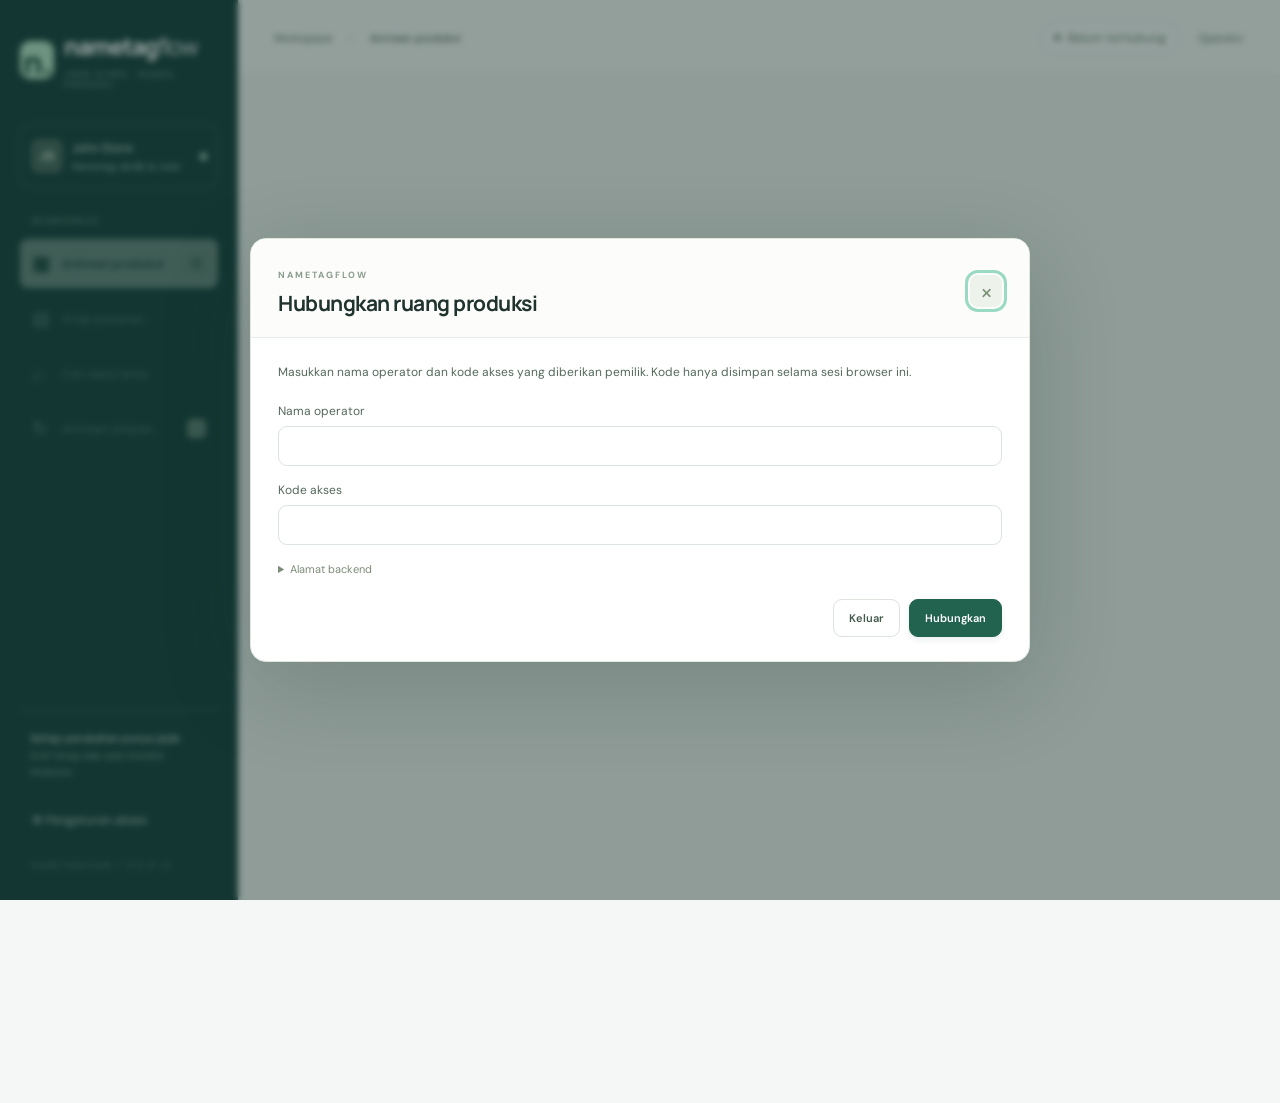
<file: index.html>
<!doctype html><html lang="id"><head><meta charset="utf-8"><meta name="viewport" content="width=device-width,initial-scale=1"><meta name="theme-color" content="#123c3a"><title>NametagFlow · John Store</title><link rel="stylesheet" href="styles.css?v=13.8.14">
<script>
'use strict';
window.addEventListener('DOMContentLoaded',async()=>{
 const build='13.8.14',box=document.getElementById('startupMessage');
 function load(file){return new Promise((resolve,reject)=>{const script=document.createElement('script');script.src=file+'?v='+build;script.onload=resolve;script.onerror=()=>reject(new Error(file+' gagal dimuat.'));document.head.appendChild(script);});}
 try{
  await load('core.js');
  if(!window.NFCore||window.NFCore.WEB_BUILD!==build)throw new Error('Versi core.js belum cocok.');
  await Promise.all([load('vendor/pdf-lib.min.js'),load('print-font.js'),load('local-font.js')]);
  await load('print-engine.js');
  await load('print-ui.js');
  if(window.NFLocalFonts?.BUILD!==build||window.NFPrintFont?.version!==build||window.NFPrint?.BUILD!==build||window.NFPrintUI?.BUILD!==build)throw new Error('Versi modul cetak belum cocok.');
  await load('app.js');
  if(window.NFAppReady!==build)throw new Error('app.js belum berhasil dijalankan.');
  box.remove();
 }catch(e){
  document.body.classList.remove('locked');box.className='startup-message';box.setAttribute('role','alert');
  box.textContent=e.message+' Unggah semua file website dan folder vendor dari paket yang sama ke folder GitHub yang sama. Nama file harus core.js, bukan core(1).js. Setelah itu klik Muat ulang.';
  const button=document.createElement('button');button.className='btn';button.textContent='Muat ulang';button.onclick=()=>location.reload();box.appendChild(document.createElement('br'));box.appendChild(button);
 }
});
</script></head>
<body>
<div id="startupMessage" class="notice" role="status">Memuat NametagFlow…</div>
<aside class="sidebar"><a class="brand" href="#"><span class="brandmark">n.</span><span>nametag<span class="brandlight">flow</span><small>JOHN STORE · RUANG PRODUKSI</small></span></a><div class="workspace"><span class="avatar">JS</span><div>John Store<small>Nametag akrilik & resin</small></div><span class="dot"></span></div><p class="nav-label">WORKSPACE</p><nav id="nav"><button data-page="active" class="selected"><span>▦</span>Antrean produksi<b id="navActive">0</b></button><button data-page="archives"><span>▤</span>Arsip pesanan</button><button data-page="history"><span>⌕</span>Cari data lama</button><button data-page="queue"><span>↻</span>Antrean simpan<b id="navQueue">0</b></button><button data-page="recycle" class="admin-only"><span>↶</span>Pemulihan</button><button data-page="logs" class="admin-only"><span>≡</span>Log perubahan</button></nav><div class="sidebar-bottom"><div class="local-note">Setiap perubahan punya jejak.<small>Draf tetap ada saat koneksi terputus.</small></div><button class="sidebar-setting" id="settingsBtn">⚙ Pengaturan akses</button><small class="version">NAMETAGFLOW / V13.8.14</small></div></aside>
<div class="shell"><header class="topbar"><span class="breadcrumb">Workspace <span>/</span> <b id="breadcrumb">Antrean produksi</b></span><div class="top-actions"><button id="connection" class="connection"><span class="dot"></span><span id="connectionText">Belum terhubung</span></button><span id="operatorBadge" class="operator-badge">Operator</span></div></header>
<main><div id="notice" class="notice hidden" role="status"></div><div class="page-heading"><div><div class="eyebrow" id="eyebrow">PRODUCTION OVERVIEW</div><h1 id="pageTitle">Alur rapi. Pesanan selesai.</h1><p id="pageSub">Pantau setiap nametag, dari cetak hingga pengiriman.</p></div><div class="heading-actions" id="activeActions"><button class="btn" id="printJobsBtn">▤ Cetak Produksi</button><button class="btn" id="scanBtn">▣ Scan resi</button><button class="btn primary" id="addBtn">＋ Pesanan baru</button></div></div>
<section id="metrics" class="metrics"></section>
<section id="productionPanel"><div class="section-title"><h2>Perjalanan produksi</h2><span id="scopeLabel">Semua tanggal</span></div><div id="stages" class="stages"></div></section>
<section class="work-panel"><div class="panel-toolbar"><div class="panel-title"><h2 id="listTitle">Semua pesanan aktif</h2><span id="resultCount">0</span></div><div class="panel-options"><button class="text-btn" id="batchBtn">Impor massal</button><button class="text-btn" id="exportBtn">Ekspor data</button><button class="text-btn" id="refreshBtn">↻ Muat ulang</button></div></div><div class="sync-summary hidden" id="syncSummary" role="status"><span id="saveStatus"></span><span id="saveTiming"></span><small id="saveMode"></small></div><div class="filters" id="filters"><label class="search"><span>⌕</span><input id="search" placeholder="Cari nama, NP, resi, ID, SKU…" aria-label="Cari pesanan"></label><select id="stageFilter" aria-label="Filter tahap"><option value="">Semua tahap</option><option value="1">1 · Cetak vinyl</option><option value="2">2 · Laminasi</option><option value="3">3 · Akrilik</option><option value="4">4 · Resin</option><option value="5">5 · Pengait</option><option value="6">6 · Packing</option><option value="7">7 · Pengiriman</option><option value="reject">Cetak ulang</option></select><select id="modelFilter" aria-label="Filter model"><option value="">Semua model</option><option value="1">Model 1</option><option value="2">Model 2</option><option value="3">Model 3</option><option value="4">Model 4</option><option value="5">Model 5</option><option value="6">Model 6</option><option value="7">Model 7</option><option value="8">Model 8</option><option value="9">Model 9</option><option value="10">Model 10</option></select><select id="hookFilter" aria-label="Filter pengait"><option value="">Semua pengait</option></select><input type="date" id="dateFilter" aria-label="Tanggal produksi"><button class="btn small" id="allDatesBtn">Semua tanggal</button><button class="btn small" id="todayBtn">Hari ini</button><label class="group-control" id="groupControl"><input type="checkbox" id="groupByMP"> Kelompok per NP</label></div><div class="selection-bar hidden" id="selectionBar"><div class="selection-summary"><strong id="selectedCount" aria-live="polite"></strong><button class="text-btn" id="selectAllResults">Pilih semua hasil filter</button></div><div class="selection-target"><label for="targetStage">Pindah langsung ke</label><select id="targetStage"><option value="">Pilih tahap tujuan…</option><option value="1">1 · Cetak vinyl</option><option value="2">2 · Laminasi</option><option value="3">3 · Akrilik</option><option value="4">4 · Resin</option><option value="5">5 · Pengait</option><option value="6">6 · Packing</option><option value="7">7 · Pengiriman</option></select><button class="btn small primary" id="moveSelected" disabled>Pindahkan</button></div><button class="btn small reprint-action" id="reprintSelected">Cetak ulang hari ini</button><button class="btn small" id="printSelected">Buat lembar cetak</button><button class="btn small" id="advanceSelected">Lanjut 1 tahap</button><button class="btn small" id="archiveSelected">Arsipkan tahap 7</button><button class="text-btn" id="clearSelection">Batal pilih</button></div><div id="content"></div><div class="panel-footer"><span id="footerInfo">Belum ada data pusat yang dimuat.</span><div id="pagination"></div></div></section>
<footer class="page-footer"><span>John Store · Dibuat untuk kerja yang lebih tenang.</span><span id="lastSync">Belum disinkronkan</span></footer></main></div>
<dialog id="modal"><div class="modal-head"><div><span class="eyebrow" id="modalEyebrow">NAMETAGFLOW</span><h2 id="modalTitle"></h2></div><button id="closeModal" aria-label="Tutup dialog" class="icon-btn">×</button></div><div id="modalBody"></div></dialog>
<div id="toast" role="status" aria-live="polite"></div>
</body></html>
</file>
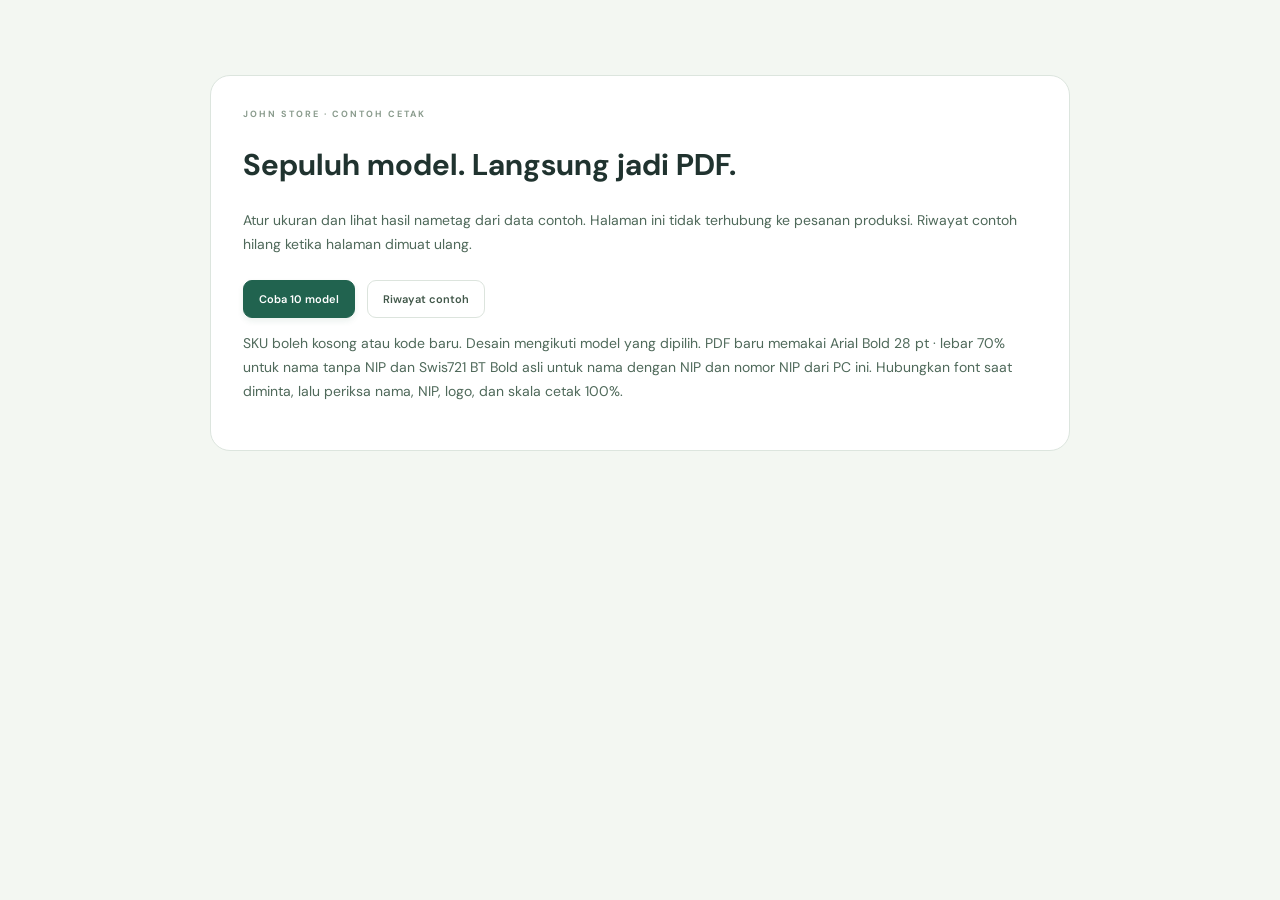
<file: COBA-CETAK.html>
<!doctype html><html lang="id"><head><meta charset="utf-8"><meta name="viewport" content="width=device-width,initial-scale=1"><title>Coba Cetak Produksi · John Store</title><link rel="stylesheet" href="styles.css?v=13.8.14"><style>body{padding:30px;background:#f3f7f2}.demo-start{max-width:860px;margin:5vh auto;background:white;border:1px solid #dce5de;border-radius:20px;padding:32px}.demo-start h1{font-size:30px}.demo-start p{line-height:1.7;color:#4f695a}.demo-buttons{display:flex;flex-wrap:wrap;gap:12px;margin-top:24px}#toast{left:50%}</style></head><body><section class="demo-start"><div class="eyebrow">JOHN STORE · CONTOH CETAK</div><h1>Sepuluh model. Langsung jadi PDF.</h1><p>Atur ukuran dan lihat hasil nametag dari data contoh. Halaman ini tidak terhubung ke pesanan produksi. Riwayat contoh hilang ketika halaman dimuat ulang.</p><div class="demo-buttons"><button id="printSelected" class="btn primary">Coba 10 model</button><button id="printJobsBtn" class="btn">Riwayat contoh</button></div><p>SKU boleh kosong atau kode baru. Desain mengikuti model yang dipilih. PDF baru memakai Arial Bold 28 pt · lebar 70% untuk nama tanpa NIP dan Swis721 BT Bold asli untuk nama dengan NIP dan nomor NIP dari PC ini. Hubungkan font saat diminta, lalu periksa nama, NIP, logo, dan skala cetak 100%.</p></section><dialog id="modal"><div class="modal-head"><h2 id="modalTitle"></h2><button id="closeModal" class="icon-btn" aria-label="Tutup">×</button></div><div id="modalBody"></div></dialog><div id="toast" role="status"></div><script src="core.js?v=13.8.14"></script><script src="vendor/pdf-lib.min.js?v=13.8.14"></script><script src="print-font.js?v=13.8.14"></script><script src="local-font.js?v=13.8.14"></script><script src="print-engine.js?v=13.8.14"></script><script src="print-ui.js?v=13.8.14"></script><script>
'use strict';
const sample={"version":1,"engine":"13.8.2","id":"CT-CONTOH-10-MODEL","createdAt":"2026-10-01T00:00:00.000Z","operator":"Contoh desain","orders":[{"id":"NT-1","revision":"rev1","name":"SUPRIYADI","nip":"00198912022024210023","model":"Model 1","hook":"Magnet","logo":"Logo contoh","mp":"000123456789123456789","resi":"","sku":"","notes":"","rejectReason":"","currentStep":1,"printCount":1,"isReject":false,"createdAt":"2026-09-29T00:00:00Z","printCycleId":"PC-DEMO-NT-1","productionDate":"2026-10-01"},{"id":"NT-6","revision":"rev6","name":"SAHREL","nip":"00198912022024210023","model":"Model 6","hook":"Magnet","logo":"Logo contoh","mp":"000123456789123456789","resi":"","sku":"","notes":"","rejectReason":"","currentStep":1,"printCount":1,"isReject":false,"createdAt":"2026-09-29T00:00:00Z","printCycleId":"PC-DEMO-NT-6","productionDate":"2026-10-01"},{"id":"NT-2","revision":"rev2","name":"PATRIAH, S.Pd.I","nip":"00198912022024210023","model":"Model 2","hook":"Magnet","logo":"Logo contoh","mp":"000123456789123456789","resi":"","sku":"","notes":"","rejectReason":"","currentStep":1,"printCount":1,"isReject":false,"createdAt":"2026-09-29T00:00:00Z","printCycleId":"PC-DEMO-NT-2","productionDate":"2026-10-01"},{"id":"NT-7","revision":"rev7","name":"ERNA NARLIA, S.Pd","nip":"00198912022024210023","model":"Model 7","hook":"Magnet","logo":"Logo contoh","mp":"000123456789123456789","resi":"","sku":"","notes":"","rejectReason":"","currentStep":1,"printCount":1,"isReject":false,"createdAt":"2026-09-29T00:00:00Z","printCycleId":"PC-DEMO-NT-7","productionDate":"2026-10-01"},{"id":"NT-3","revision":"rev3","name":"SUHENDI, S.Pd.","nip":"00198912022024210023","model":"Model 3","hook":"Magnet","logo":"Logo contoh","mp":"000123456789123456789","resi":"","sku":"","notes":"","rejectReason":"","currentStep":1,"printCount":1,"isReject":false,"createdAt":"2026-09-29T00:00:00Z","printCycleId":"PC-DEMO-NT-3","productionDate":"2026-10-01"},{"id":"NT-8","revision":"rev8","name":"SAHREL","nip":"00198912022024210023","model":"Model 8","hook":"Magnet","logo":"Logo contoh","mp":"000123456789123456789","resi":"","sku":"","notes":"","rejectReason":"","currentStep":1,"printCount":1,"isReject":false,"createdAt":"2026-09-29T00:00:00Z","printCycleId":"PC-DEMO-NT-8","productionDate":"2026-10-01"},{"id":"NT-4","revision":"rev4","name":"PATRIAH, S.Pd.I","nip":"00198912022024210023","model":"Model 4","hook":"Magnet","logo":"Logo contoh","mp":"000123456789123456789","resi":"","sku":"","notes":"","rejectReason":"","currentStep":1,"printCount":1,"isReject":false,"createdAt":"2026-09-29T00:00:00Z","printCycleId":"PC-DEMO-NT-4","productionDate":"2026-10-01"},{"id":"NT-9","revision":"rev9","name":"PATRIAH, S.Pd.I","nip":"00198912022024210023","model":"Model 9","hook":"Magnet","logo":"Logo contoh","mp":"000123456789123456789","resi":"","sku":"","notes":"","rejectReason":"","currentStep":1,"printCount":1,"isReject":false,"createdAt":"2026-09-29T00:00:00Z","printCycleId":"PC-DEMO-NT-9","productionDate":"2026-10-01"},{"id":"NT-5","revision":"rev5","name":"PATRIAH, S.Pd.I","nip":"00198912022024210023","model":"Model 5","hook":"Magnet","logo":"Logo contoh","mp":"000123456789123456789","resi":"","sku":"","notes":"","rejectReason":"","currentStep":1,"printCount":1,"isReject":false,"createdAt":"2026-09-29T00:00:00Z","printCycleId":"PC-DEMO-NT-5","productionDate":"2026-10-01"},{"id":"NT-10","revision":"rev10","name":"PATRIAH, S.Pd.I","nip":"00198912022024210023","model":"Model 10","hook":"Magnet","logo":"Logo contoh","mp":"000123456789123456789","resi":"","sku":"","notes":"","rejectReason":"","currentStep":1,"printCount":1,"isReject":false,"createdAt":"2026-09-29T00:00:00Z","printCycleId":"PC-DEMO-NT-10","productionDate":"2026-10-01"}],"settings":{"pageWidth":210,"pageHeight":290,"tagWidth":80.4,"tagHeight":20.4,"margin":11.85,"gapX":0.85,"gapY":0.25,"nameHeight":6.771,"nameNipHeight":5.294,"nipHeight":3.29,"shortSpacing":2.734,"condense":1,"cropMarks":false,"layoutMode":"corel29","designVersion":"13.8.2"},"assets":{"LOGO:LOGO CONTOH":{"data":"[data-uri]","width":360,"height":400,"name":"Logo contoh umum"}}},state={snapshot:{capabilities:{printCycle:true},orders:sample.orders,archives:[],recycle:[]},pending:[],printJobs:[],printSettings:NFPrint.currentSettings(),printAssets:NFPrint.jobAssets(sample)};let dirty=false;
const $=id=>document.getElementById(id);
// Data contoh lama hanya menyediakan pesanan dan logo; job baru memakai mesin saat ini.
function toast(text){$('toast').textContent=text;$('toast').classList.add('show');setTimeout(()=>$('toast').classList.remove('show'),4000);}
function close(){if(dirty&&!confirm('Tutup pengaturan yang belum disimpan?'))return;NFPrintUI.cancel();$('modal').close();dirty=false;}
$('closeModal').onclick=close;$('modal').oncancel=e=>{e.preventDefault();close();};$('modalBody').oninput=()=>dirty=true;
NFPrintUI.init({state:()=>state,save:async fn=>fn(state),restore:async backup=>NFPrint.restoreBackup(state,state,backup,false),context:()=> 'contoh',endpoint:()=> 'contoh',operator:()=> 'Contoh',selectedOrders:()=>state.snapshot.orders,modal:(title,html)=>{$('modalTitle').textContent=title;$('modalBody').innerHTML=html;dirty=false;if(!$('modal').open)$('modal').showModal();},toast,dirty:v=>dirty=v,isDirty:()=>dirty,editOrder:id=>{const o=state.snapshot.orders.find(o=>o.id===id),name=prompt('Nama contoh:',o.name);if(name?.trim())o.name=name.trim();NFPrintUI.openBuilder(state.snapshot.orders);},finish:async id=>{NFPrint.finishJob(state,id,'Contoh');for(const p of [...state.pending]){const op=p.operation;NFCore.applyAcknowledgment(state,op,{committed:true,id:op.id,opId:op.opId,kind:'upsert',order:{...op.data,id:op.id,revision:NFCore.uid('rev-')}});}}});
</script></body></html>
</file>
<file: styles.css>
@import url('https://fonts.googleapis.com/css2?family=DM+Sans:wght@400;500;600;700&family=Manrope:wght@400;500;600;700;800&display=swap');
:root{--bg:#f5f7f6;--ink:#20332f;--muted:#7b8985;--line:#e6ece8;--green:#1a6654;--mint:#e9f4ee;--amber:#aa761c;--red:#b54848;--sidebar:#123c3a}*{box-sizing:border-box}body{margin:0;background:var(--bg);font-family:'DM Sans',Arial,sans-serif;color:var(--ink);font-size:14px}button,input,select,textarea{font:inherit}button{cursor:pointer}button:disabled{opacity:.5;cursor:not-allowed}input,select,textarea{border:1px solid #dbe4df;border-radius:9px;background:#fff;padding:10px 12px;color:var(--ink);min-width:0}input:focus,select:focus,textarea:focus,button:focus-visible{outline:3px solid #9ad9c4;outline-offset:2px}input[type=checkbox]{accent-color:var(--green);width:16px;height:16px}a{color:var(--green)}.sidebar{position:fixed;inset:0 auto 0 0;width:238px;background:var(--sidebar);color:#e3f1ec;padding:30px 20px;display:flex;flex-direction:column;z-index:20}.brand{color:white;text-decoration:none;display:flex;align-items:center;gap:10px;font:800 23px Manrope,sans-serif;letter-spacing:-1px}.brandmark{display:grid;place-items:center;background:#b9e6c9;border-radius:10px;color:#164f40;width:36px;height:38px;font-size:31px}.brandlight{font-weight:400}.brand small{display:block;font:8px 'DM Sans',sans-serif;letter-spacing:1.5px;color:#9abbb3;margin-top:7px}.workspace{margin:35px 0 27px;padding:14px 10px;border:1px solid #37605a;border-radius:11px;display:flex;align-items:center;gap:9px;font-size:12px}.avatar{display:grid;place-items:center;border-radius:8px;background:#45655b;color:#e8f6e9;font-weight:bold;width:32px;height:34px}.workspace small{display:block;color:#a2bcb4;font-size:10px;margin-top:4px}.dot{display:inline-block;width:7px;height:7px;background:#94a49c;border-radius:100%;flex-shrink:0}.workspace .dot{background:#b0dcc0;margin-left:auto}.nav-label{font-size:9px;letter-spacing:1.7px;color:#86a8a0;margin:0 12px 12px}nav{display:grid;gap:6px}nav button{background:none;color:#b6ccc6;border:0;text-align:left;border-radius:8px;padding:12px;font-size:12px;display:flex;gap:11px;align-items:center}nav button span{font-size:19px;min-width:19px}nav button.selected{background:#e0efdf;color:#1b4d3d;font-weight:700}nav button b{margin-left:auto;font-size:10px;padding:3px 6px;border-radius:5px;background:#cadfc9}.sidebar-bottom{margin-top:auto}.local-note{border-top:1px solid #38615b;padding:20px 10px;color:#d0e4da;font-size:11px;line-height:1.6}.local-note small{display:block;color:#89ada1;font-size:10px}.sidebar-setting{color:#c1d6ce;border:0;background:none;font-size:12px;padding:12px}.version{font-size:8px;letter-spacing:2px;color:#739b8f;display:block;margin:20px 12px 0}.shell{margin-left:238px}.topbar{height:76px;border-bottom:1px solid var(--line);background:#ffffffba;display:flex;align-items:center;justify-content:space-between;padding:0 36px}.breadcrumb{font-size:11px;color:var(--muted)}.breadcrumb span{padding:0 14px;color:#bdc8c1}.breadcrumb b{color:#4f6158;font-weight:500}.top-actions{display:flex;gap:19px;align-items:center}.connection{border:1px solid var(--line);background:white;border-radius:20px;padding:7px 12px;color:#60796b;font-size:10px;display:flex;align-items:center;gap:7px}.connection.ok .dot{background:#3f9f69}.connection.warn .dot{background:#c28c2c}.operator-badge{font-size:11px;color:#607467;max-width:160px;overflow:hidden;text-overflow:ellipsis}main{padding:32px 36px;max-width:1720px;margin:auto}.page-heading{display:flex;justify-content:space-between;gap:20px;align-items:center;margin:2px 0 27px}.eyebrow{font-size:9px;letter-spacing:2px;color:#8b9c8e;font-weight:700}.page-heading h1{font:800 29px Manrope,sans-serif;letter-spacing:-1px;margin:8px 0 8px}.page-heading p{font-size:12px;color:#869288;margin:0}.heading-actions{display:flex;gap:9px}.btn{border:1px solid #dce4dd;background:white;color:#42584a;padding:11px 15px;border-radius:9px;font-size:11px;font-weight:600;white-space:nowrap}.btn:hover{background:#edf4ef}.btn.primary{background:#21634f;color:white;border-color:#21634f;box-shadow:0 3px 6px #1b573517}.btn.danger{color:var(--red);border-color:#e7baba}.btn.small{font-size:10px;padding:8px 11px}.metrics{display:grid;grid-template-columns:repeat(4,1fr);gap:15px;margin-bottom:29px}.metric{padding:20px 22px;border:1px solid var(--line);background:#fff;border-radius:12px;position:relative}.metric.highlight{background:#eaf2e8;border-color:#dce8d8}.metric-label{font-size:11px;color:#788575}.metric strong{display:block;font:800 32px Manrope,sans-serif;letter-spacing:-1px;margin:12px 0 7px}.metric small{font-size:10px;color:#97a292}.metric-icon{position:absolute;top:17px;right:19px;border-radius:8px;background:#f1f5ef;color:#92aa8a;width:28px;height:28px;display:grid;place-items:center}.section-title{display:flex;justify-content:space-between;align-items:center;margin:0 0 13px}h2{font:700 13px Manrope,sans-serif;margin:0}.section-title>span{font-size:10px;color:#8a978e}.stages{display:grid;grid-template-columns:repeat(7,1fr);gap:9px;margin-bottom:27px}.stage{border:1px solid #e0e7e0;background:#fff;padding:13px 11px 12px;border-radius:10px;text-align:left;position:relative}.stage.active{border-color:#78a78a;background:#edf5ef}.stage .stage-number{font-size:9px;color:#9eafa2}.stage strong{display:block;font:800 20px Manrope,sans-serif;margin:8px 0}.stage .stage-name{font-size:10px;color:#71816f}.stage-bar{height:3px;border-radius:3px;margin-top:12px;background:var(--stage-color,#bad3aa)}.work-panel{background:#fff;border:1px solid var(--line);border-radius:13px;overflow:hidden;box-shadow:0 3px 9px #294a2310}.panel-toolbar{display:flex;justify-content:space-between;align-items:center;gap:10px;padding:20px 22px 17px}.panel-title{display:flex;align-items:center;gap:10px}.panel-title>span{background:#edf4ec;font-size:9px;border-radius:5px;padding:4px 6px;color:#64845d}.panel-options{display:flex;gap:15px}.text-btn{background:none;border:0;color:#6d8373;font-size:10px;padding:5px 0}.text-btn:hover{color:#1a6654}.filters{display:flex;gap:9px;padding:0 22px 20px;align-items:center;flex-wrap:wrap}.filters>select,.filters>input{font-size:10px;padding:9px;max-width:155px}.search{display:flex;align-items:center;gap:9px;border:1px solid #e3e9e3;border-radius:8px;padding:0 10px;flex:1;min-width:170px;color:#94a296;background:#fafcf9}.search input{border:0;background:none;flex:1;font-size:11px;padding:10px 0;width:100%}.search input:focus{outline:none}.table-wrap{overflow:auto}table{width:100%;border-collapse:collapse;text-align:left}th{font-size:8px;letter-spacing:1.1px;color:#8d9a8b;padding:13px 15px;background:#f8faf7;font-weight:600;border-top:1px solid var(--line);border-bottom:1px solid var(--line);white-space:nowrap}td{padding:17px 15px;border-bottom:1px solid #eef1eb;font-size:11px;vertical-align:middle}th:first-child,td:first-child{padding-left:22px}tbody tr:hover{background:#fcfdfa}td .name{font-size:11px;font-weight:700;display:block;max-width:210px;overflow-wrap:anywhere}td small{font-size:9px;color:#93a08f;display:block;line-height:1.65;margin-top:4px}td .mp{font-size:10px;color:#526b58;max-width:145px;display:block;overflow-wrap:anywhere}.tag{display:inline-block;font-size:9px;padding:5px 8px;background:#f1f5ed;color:#718564;border-radius:5px}.pill{display:inline-flex;align-items:center;gap:5px;font-size:9px;padding:5px 8px;border-radius:5px;background:#edf5eb;color:#659056;white-space:nowrap}.pill.warn{background:#fff4db;color:#b48a31}.pill.error{background:#fceceb;color:#b15a52}.pill.progress{background:#edf2fc;color:#5f7da9}.pill.finished{background:#e8f5f0;color:#4e9b7a}.row-actions{display:flex;gap:6px;align-items:center}.row-actions button{border:1px solid #e3e9de;background:#fff;border-radius:5px;color:#78966c;padding:5px 8px;font-size:10px}.row-actions button:hover{background:#edf4e9}.panel-footer{display:flex;justify-content:space-between;align-items:center;padding:16px 22px;color:#98a492;font-size:10px}.panel-footer button{border:1px solid #e2e8df;background:#fff;color:#667f5c;border-radius:5px;padding:5px 8px;margin-left:5px}.page-footer{display:flex;justify-content:space-between;margin:21px 0 0;color:#9aa697;font-size:9px}.empty{text-align:center;padding:70px 25px;color:#8c9d8c}.empty strong{display:block;font:700 18px Manrope,sans-serif;color:#4d6d52;margin-bottom:10px}.notice{padding:13px 17px;border:1px solid #e4d4a4;background:#fff8e4;border-radius:9px;font-size:12px;line-height:1.6;margin-bottom:20px;color:#83642c}.notice.error{border-color:#eac3bf;color:#a24740;background:#fff2f0}.hidden{display:none!important}.selection-bar{padding:10px 22px;background:#edf5eb;display:flex;align-items:center;gap:12px;font-size:11px}dialog{border:1px solid #e0e7de;padding:0;border-radius:16px;width:min(780px,94vw);max-height:91vh;box-shadow:0 25px 90px #17382733;color:var(--ink)}dialog::backdrop{background:#16312b75;backdrop-filter:blur(3px)}.modal-head{padding:25px 27px 20px;border-bottom:1px solid var(--line);display:flex;justify-content:space-between;align-items:center;background:#fcfdfa}.modal-head h2{font-size:21px;letter-spacing:-.5px;margin-top:7px}.icon-btn{border:0;background:#edf2ea;border-radius:8px;width:32px;height:32px;font-size:24px;color:#7d9178}#modalBody{padding:24px 27px}.form-grid{display:grid;grid-template-columns:repeat(2,1fr);gap:16px}.field{display:grid;gap:7px;font-size:11px;color:#6a7e68}.field.full{grid-column:1/-1}.field input,.field select,.field textarea{width:100%;font-size:12px}.field small{font-size:10px;color:#91a089}.form-actions{display:flex;justify-content:flex-end;gap:9px;margin-top:23px}.form-help{font-size:12px;color:#7d9078;line-height:1.7;margin:0 0 20px}.form-error{color:#af4848;font-size:12px;white-space:pre-wrap;margin-top:15px}.card{padding:17px;border:1px solid var(--line);border-radius:10px;margin-bottom:12px;overflow-wrap:anywhere}.card h3{font-size:13px;margin:0 0 8px}.card p{font-size:12px;line-height:1.6;color:#7c8c76;margin:6px 0}.queue-card{margin:16px 22px;border:1px solid var(--line);border-radius:10px;padding:15px}.queue-card h3{font-size:12px;margin:0}.queue-card p{font-size:11px;color:#8c7760}.queue-card .row-actions{margin-top:10px}.compare{display:grid;grid-template-columns:1fr 1fr;gap:15px}.compare pre{font:11px monospace;white-space:pre-wrap;overflow-wrap:anywhere;background:#f6f8f3;padding:12px;border-radius:8px}.mini-items{display:grid;gap:12px;margin-top:15px}.item-form{border:1px solid #e5ebdf;padding:16px;border-radius:10px}.item-head{display:flex;justify-content:space-between;margin-bottom:12px;font-size:11px;font-weight:700}#toast{position:fixed;bottom:24px;left:calc(50% + 119px);transform:translateX(-50%);border-radius:10px;background:#214f3d;color:#fff;box-shadow:0 5px 18px #18382325;padding:13px 19px;font-size:12px;z-index:100;max-width:80vw;opacity:0;pointer-events:none;transition:opacity .15s}#toast.show{opacity:1}.auth-intro{font:800 24px Manrope,sans-serif;margin:0 0 12px}.summary-grid{display:grid;grid-template-columns:repeat(3,1fr);gap:14px}.help-link{font-size:11px;color:#7c9473}details{margin-top:17px;font-size:11px;color:#7c8c77}details input{width:100%;margin-top:9px}.sr-only{position:absolute;clip:rect(0,0,0,0);width:1px;height:1px;overflow:hidden}.pill .dot{width:5px;height:5px;background:currentColor}@media(min-width:1450px){td{padding-top:21px;padding-bottom:21px}.metrics{gap:20px}.metric{padding:23px}}
@media(max-width:1100px){.sidebar{width:204px;padding:25px 14px}.shell{margin-left:204px}main{padding:27px 22px}.topbar{padding:0 22px}.brand{font-size:20px}.stages{gap:6px}.stage{padding:11px 8px}.page-heading h1{font-size:25px}.heading-actions{flex-wrap:wrap;justify-content:flex-end}.panel-options{gap:9px}#toast{left:calc(50% + 102px)}}@media(max-width:800px){.sidebar{position:static;width:100%;padding:15px 18px;display:block}.brand{font-size:21px}.brand small,.workspace,.nav-label,.sidebar-bottom{display:none}nav{display:flex;overflow:auto;gap:6px;margin-top:15px}nav button{white-space:nowrap;font-size:11px;padding:8px 10px}nav button span{font-size:15px}nav button b{font-size:9px}.shell{margin-left:0}.topbar{height:55px;padding:0 20px}.breadcrumb{font-size:9px}.operator-badge{display:none}main{padding:23px 16px}.page-heading{align-items:flex-start;gap:15px;flex-direction:column}.page-heading h1{font-size:25px}.metrics{grid-template-columns:repeat(2,1fr);gap:10px}.metric{padding:16px}.metric strong{font-size:27px}.stages{grid-template-columns:repeat(7,110px);overflow:auto;padding-bottom:8px}.panel-toolbar{padding:16px;align-items:flex-start;flex-direction:column}.filters{padding:0 16px 16px}.search{min-width:100%}.filters>select,.filters>input{flex:1;max-width:none}.panel-options{width:100%;justify-content:space-between}.page-footer{flex-direction:column;gap:9px}#toast{left:50%;max-width:94vw;width:max-content}.form-grid,.compare{grid-template-columns:1fr}.selection-bar{flex-wrap:wrap}.top-actions{gap:8px}.form-grid .full{grid-column:1}#modalBody{padding:20px}.modal-head{padding:20px}.panel-footer{padding:13px 16px;gap:10px}.metrics{margin-bottom:20px}.summary-grid{grid-template-columns:1fr}}
/* Slightly larger production text for sustained desktop work. */
td{font-size:12px}td .name{font-size:12px}td small{font-size:10px;color:#75846e}th{font-size:9px}.metric-label{font-size:12px;color:#66755f}.page-heading p{color:#71816d}.filters>select,.filters>input{font-size:11px}.search input{font-size:12px}.stage .stage-name{font-size:11px}.pill{font-size:10px}.tag{font-size:10px}
body.locked .shell main{visibility:hidden}body.locked .sidebar nav{pointer-events:none;opacity:.4}
/* Import review stays within the dialog on desktop and phones. */
#modal.bulk-modal{width:min(1120px,96vw);max-width:96vw}
.bulk-tools{display:flex;gap:8px;flex-wrap:wrap;margin:0 0 18px}
.bulk-summary{display:flex;gap:14px;align-items:center;flex-wrap:wrap;padding:16px 0;color:var(--ink)}
.bulk-summary strong{font-size:18px}.bulk-summary span{color:#5b6f65}
.bulk-table{max-height:390px;border:1px solid var(--line);border-radius:10px}
.bulk-table table{min-width:1050px}.bulk-table th{position:sticky;top:0;background:#eef4ef;z-index:1}
.bulk-table td{max-width:220px;min-width:70px;white-space:pre-wrap;overflow-wrap:anywhere;vertical-align:top}
.bulk-table td:last-child{min-width:210px}.bulk-table ul{margin:8px 0;padding-left:16px}
.bulk-invalid{background:#fff5f4}.bulk-warning{color:#815a12;font-size:12px}
.bulk-ack{display:flex;align-items:flex-start;gap:9px;line-height:1.6;margin:16px 0;padding:12px;background:#fff6df;border-radius:9px}
.bulk-ack input{flex-shrink:0;margin-top:3px}.bulk-reference{line-height:1.7}.bulk-reference ul{padding-left:20px}
#batchText{font-family:ui-monospace,Consolas,monospace;font-size:12px;white-space:pre}
.startup-message{margin:20px;padding:18px;border:1px solid #e0b8b0;border-radius:12px;background:#fff4ef;color:#673a31;line-height:1.7}
.startup-message button{margin-top:10px}
@media(max-width:800px){.bulk-submit .btn{width:100%;white-space:normal}.bulk-tools .btn{flex:1 1 140px}#modal.bulk-modal #modalBody{padding:16px}}

.model-guide{margin:14px 0;line-height:1.7}.model-guide summary{cursor:pointer;color:#1a6654;font-weight:600}.model-guide img{display:block;width:100%;max-width:754px;height:auto;margin:12px auto}.model-guide p{color:#4d6357}

/* Use the unchanged catalog as a sprite, so all ten samples match the reference. */
.model-sample{display:block;width:176px;max-width:100%;aspect-ratio:196/54;background-image:var(--catalog-image);background-size:384.69387755% 1094.44444444%;background-repeat:no-repeat;background-color:white}
.model-sample.large{width:392px}
.model-thumb{display:flex;flex-direction:column;align-items:flex-start;gap:6px;border:0;border-radius:6px;padding:0;background:transparent;color:var(--ink);text-align:left;font-size:11px;white-space:nowrap}
.model-thumb:hover{color:var(--green)}.model-thumb:hover .model-sample{outline:2px solid #90bda8;outline-offset:2px}
.model-example{font-size:10px;color:#63746a}.model-chosen{margin:16px 0;padding:16px;background:#f6f9f6;border:1px solid var(--line);border-radius:10px}
.model-chosen p{font-size:11px;line-height:1.6;color:#65786d;margin:10px 0 0}.model-description{line-height:1.7}.model-missing{font-size:12px;color:#65786d}
.selection-bar{flex-wrap:wrap;gap:12px 18px;border-top:1px solid #d9e8dc;padding-top:14px;padding-bottom:14px}
.selection-summary{display:flex;flex-direction:column;gap:4px;align-items:flex-start}.selection-summary .text-btn{font-size:11px;text-decoration:underline}
.selection-target{display:flex;align-items:center;gap:8px;flex-wrap:wrap}.selection-target label{font-size:11px}.selection-target select{font-size:12px;padding:8px 10px;background:white;max-width:230px}
@media(max-width:800px){.selection-bar{padding:14px 16px}.selection-summary{width:100%}.selection-target{width:100%}.selection-target label{width:100%}.selection-target select{flex:1}.model-thumb .model-sample{width:154px;min-width:154px}}

/* Production readability and persistent actions. */
:root{--muted:#53685d}td{font-size:13px;padding:14px 15px}td .name{font-size:14px;line-height:1.5;max-width:240px;color:#183e30}td small{font-size:12px;color:#526659;line-height:1.5}th{font-size:11px;color:#4e6557;letter-spacing:.5px}td .mp{font-size:12px;color:#365845;max-width:170px}.pill{font-size:12px;padding:6px 9px}.status-stack{display:flex;flex-direction:column;align-items:flex-start;gap:5px}.save-state{font-size:11px!important;color:#916216!important}.save-state.error{color:#a23434!important}.row-selected{background:#edf6ee}.order-notes{color:#775521!important;max-width:240px;white-space:pre-wrap;overflow-wrap:anywhere}.order-id{margin-top:6px;font-size:11px;color:#637567}.order-id summary{cursor:pointer}.order-id code{display:block;font-size:10px;max-width:160px;overflow-wrap:anywhere;margin-top:6px}.row-actions{flex-wrap:wrap;max-width:170px}.row-actions button{font-size:12px;color:#2b5a40;padding:7px 9px}.filters>select,.filters>input,.search input{font-size:12px}.text-btn{font-size:12px;color:#42664f}.page-heading p,.metric small,.stage .stage-name{color:#526b58}.stage .stage-name{font-size:12px}.form-help,.field,.field small{color:#53695a}.field{font-size:12px}.field input,.field select,.field textarea{font-size:14px}.connection{font-size:12px}.work-panel{overflow:visible}.table-wrap{border-radius:0 0 12px 12px}.panel-toolbar{border-radius:12px 12px 0 0}.selection-bar{position:fixed;left:274px;right:36px;bottom:18px;z-index:40;border:1px solid #aacdb6;border-radius:12px;background:#f0f8f0;box-shadow:0 8px 32px #183d332c;padding:14px 18px;max-width:1580px;margin:auto}.selection-summary strong{font-size:13px}.selection-target label{font-size:12px}.selection-bar .btn{font-size:12px}.has-selection main{padding-bottom:160px}.group-control{display:flex;align-items:center;gap:7px;font-size:12px;color:#355844;margin-left:auto;white-space:nowrap}.mp-group td{background:#edf4ee;padding:12px 15px;border-top:1px solid #cdddce;border-bottom:1px solid #dbe8df}.mp-group-head{display:flex;align-items:center;gap:14px;flex-wrap:wrap}.mp-group-head>span{font-size:12px;color:#486750}.mp-group-head .btn{margin-left:auto}.group-toggle{background:none;border:0;font-weight:700;font-size:13px;color:#234f39;overflow-wrap:anywhere;max-width:100%;text-align:left;padding:0}.sync-summary{display:flex;align-items:center;gap:8px 20px;flex-wrap:wrap;background:#f6f9f6;padding:12px 22px;border-block:1px solid #e4ece5;margin-bottom:16px;font-size:12px;color:#305d43}.sync-summary>small{margin-left:auto}.save-mode{color:#4f705d}.save-mode.needs-update{color:#986115}#saveTiming{color:#52695b}
.model-picker{display:grid;grid-template-columns:repeat(5,minmax(0,1fr));gap:8px;margin:20px 0 12px}.model-choice{border:1px solid #cfdcd1;padding:9px 7px;border-radius:9px;background:white;display:flex;flex-direction:column;align-items:center;gap:6px;color:#314e3d;min-width:0}.model-choice .model-sample{width:100%;max-width:176px}.model-choice strong{font-size:12px}.model-choice>span:last-child{font-size:10px;line-height:1.4}.model-choice.chosen{border:2px solid #287752;background:#eaf5ed;padding:8px 6px;box-shadow:0 0 0 2px #dbebdf}.model-choice:hover{background:#f0f7f0}.model-chosen .model-sample.large{width:294px}
#modal.packing-modal{width:min(1040px,95vw)}.packing-summary{padding:18px;background:#edf5ee;border-radius:10px;color:#254b37}.packing-summary>strong{font-size:21px}.packing-summary p{font-size:12px;line-height:1.6;margin:7px 0}.packing-summary+.form-help{margin:16px 0}.packing-item{border:1px solid #d8e5db;padding:18px;border-radius:12px;margin:14px 0;background:#fff}.packing-item-head{display:flex;justify-content:space-between;gap:12px;align-items:flex-start}.packing-item-head>strong{font-size:16px;overflow-wrap:anywhere}.packing-details{display:grid;grid-template-columns:200px 1fr;gap:24px;margin:16px 0}.packing-details>div>span:last-child{display:block;font-size:12px;margin-top:8px;line-height:1.5}.packing-details dl{display:grid;grid-template-columns:125px 1fr;gap:8px 12px;margin:0;font-size:13px}.packing-details dt{color:#5b6d5e}.packing-details dd{margin:0;color:#203f2c;overflow-wrap:anywhere;white-space:pre-wrap}.packing-details dd.form-error{color:#a33434}.packing-notes{background:#fff8df;padding:9px;border-radius:6px}.packing-checks{display:flex;gap:10px 18px;flex-wrap:wrap;padding-top:12px;border-top:1px solid #e2ebe3}.packing-checks label{display:flex;align-items:center;gap:6px;font-size:12px;color:#345b3f}.packing-complete{color:#26633e;font-weight:700;font-size:14px}
@media(min-width:1450px){td{padding-top:14px;padding-bottom:14px}}
@media(max-width:1100px){.selection-bar{left:226px;right:22px}.has-selection main{padding-bottom:190px}.model-picker{grid-template-columns:repeat(5,minmax(0,1fr))}}
@media(max-width:800px){.selection-bar{left:10px;right:10px;bottom:10px;padding:12px;gap:10px}.selection-summary{width:auto;flex:1}.selection-target{order:3;flex-wrap:nowrap}.selection-target label{width:auto;max-width:75px}.selection-target select{max-width:none;min-width:0}.has-selection main{padding-bottom:220px}.group-control{margin-left:0}.sync-summary{padding:12px 16px}.sync-summary>small{width:100%;margin:0}.model-picker{grid-template-columns:repeat(2,minmax(0,1fr))}.model-choice{padding:12px}.model-choice.chosen{padding:11px}.packing-details{grid-template-columns:1fr;gap:16px}.packing-item-head{flex-direction:column}.packing-details dl{grid-template-columns:100px 1fr;font-size:12px}.packing-checks{display:grid;grid-template-columns:1fr 1fr}.packing-modal .form-actions{flex-wrap:wrap}.packing-modal .form-actions .btn{white-space:normal}.mp-group-head .btn{margin-left:0}}

/* Actual order text, using the ten catalog layouts. */
.nametag-preview{width:100%;max-width:560px;min-width:0}.nametag-svg{display:block;width:100%;height:auto;aspect-ratio:392/100;background:#000}.order-preview .nametag-preview{width:196px}.order-preview:hover .nametag-svg{outline:2px solid #4d956a;outline-offset:3px}.preview-help{font-size:12px;line-height:1.6;color:#496050;margin:10px 0 0;white-space:normal}.preview-help strong{color:#896018}.item-preview{margin-top:16px;padding:18px;border-radius:10px;border:1px solid #d9e5db;background:#f4f8f4}.item-preview .nametag-preview{margin:auto}.preview-large{padding:24px 0}.preview-large .nametag-preview{margin:auto}.preview-info{display:grid;grid-template-columns:130px 1fr;gap:10px 14px;font-size:13px;line-height:1.6}.preview-info dt{color:#5b6d5e}.preview-info dd{margin:0;overflow-wrap:anywhere;white-space:pre-wrap}.packing-details .nametag-preview{max-width:392px}.item-form+.item-form{margin-top:20px}@media(max-width:800px){.order-preview .nametag-preview{width:176px}.item-preview{padding:12px}.preview-info{grid-template-columns:100px 1fr}}

.bulk-nametag{width:196px;margin-top:10px}

/* Print production workbench */
dialog.print-modal{width:min(1240px,96vw)}.print-intro{display:flex;justify-content:space-between;align-items:flex-start;gap:20px;margin-bottom:18px}.print-intro p{font-size:13px;color:#526b62;line-height:1.6;margin:7px 0}.print-workbench{display:grid;grid-template-columns:330px minmax(0,1fr);gap:24px;align-items:start}.print-controls{min-width:0}.print-controls details{border:1px solid #d8e2db;border-radius:10px;margin:0 0 12px;padding:14px;color:#264e40}.print-controls summary{font-weight:700;font-size:13px;cursor:pointer;margin-bottom:12px}.print-fields{display:grid;grid-template-columns:1fr 1fr;gap:12px}.print-fields .field{font-size:11px;line-height:1.5;color:#3f5f50}.print-fields input{margin:0;color:#183d30}.print-presets{display:flex;flex-wrap:wrap;gap:7px;margin-bottom:14px}.print-check{display:flex;align-items:flex-start;gap:9px;font-size:12px;line-height:1.7;color:#294f40;margin:12px 0}.print-check input[type=checkbox]{width:16px;height:16px;flex:0 0 16px;margin:2px 0;accent-color:#286744}.print-preview{position:sticky;top:12px;min-width:0}.print-preview-head{display:flex;justify-content:space-between;align-items:center;gap:12px;font-size:12px;margin-bottom:12px}.print-preview-head>div{display:flex;align-items:center;gap:12px}.print-paper{background:#e8eeeb;padding:18px;border:1px solid #d6e0da;border-radius:12px;overflow:hidden}.print-sheet{display:block;width:100%;height:auto;max-height:65vh;filter:drop-shadow(0 3px 6px #1a392222)}.print-tag{display:block;width:100%;height:auto}.print-logo{padding:12px 0;border-top:1px solid #e5ebe7;display:grid;gap:8px;font-size:12px}.print-logo>span{font-size:11px;color:#557166}.print-logo input[type=file]{font-size:11px;padding:6px;max-width:100%;background:white}.print-warnings{font-size:12px;color:#765822}.print-warnings details{padding:12px 16px;background:#fff6df;border:1px solid #e8d49f;border-radius:8px;color:#765822}.print-warnings p{line-height:1.6}.print-bottom{display:flex;justify-content:space-between;align-items:center;gap:16px;margin:18px 0 12px;padding-top:16px;border-top:1px solid #dce4de}.print-bottom .print-check{margin:0}.print-bottom .btn{flex-shrink:0}.print-jobs{display:grid;gap:10px}.print-job{display:flex;justify-content:space-between;align-items:center;gap:16px;padding:18px;border:1px solid #dae3dc;border-radius:10px}.print-job p{font-size:12px;color:#536d60;line-height:1.6}.print-job small{font-size:10px;color:#5d7466;overflow-wrap:anywhere}.print-saved-preview{max-width:690px;margin:20px auto}.print-order-list{color:#3c5d4c;line-height:1.9}.print-order-list li{overflow-wrap:anywhere}.print-modal .form-help{color:#526b5d}.print-modal .form-error{line-height:1.7}.nametag-preview .print-tag{aspect-ratio:auto}.print-controls .field select{max-width:100%;text-overflow:ellipsis}.print-modal button:focus-visible,.print-modal input:focus-visible{outline:3px solid #79a7e4;outline-offset:2px}
@media(max-width:800px){.print-workbench{grid-template-columns:1fr;gap:16px}.print-preview{position:static}.print-fields{grid-template-columns:1fr 1fr}.print-paper{padding:8px}.print-sheet{max-height:none}.print-bottom{flex-direction:column;align-items:stretch}.print-intro{flex-direction:column;gap:9px}.print-job{align-items:flex-start;flex-direction:column}.print-preview-head{flex-wrap:wrap}.print-modal #modalBody{padding:16px}.print-controls{width:100%}.print-bottom .btn{white-space:normal}.print-modal .form-actions{flex-wrap:wrap}}

/* v13.5: reprint scheduling */
.reprint-items{display:grid;gap:8px;max-height:260px;overflow:auto;margin:16px 0}.reprint-items article{padding:12px 14px;border:1px solid #d8e2db;border-radius:9px;background:#f6f9f6}.reprint-items span,.reprint-items small{display:block;margin-top:5px;color:#526659}.reprint-reason{color:#946515!important}.reprint-action{border-color:#c6a567;background:#fff8e9}#reprintForm .field{margin-bottom:14px}.selection-bar{flex-wrap:wrap}@media(max-width:800px){.has-selection main{padding-bottom:270px}}
.font-status{border:1px solid #d7e4da;background:#f5f9f5;border-radius:10px;padding:12px 14px;margin:14px 0}.font-status p{margin:5px 0;font-size:13px;color:#294f3d}.font-connect{display:grid;gap:12px;margin:14px 0}.font-connect .field{display:grid;gap:6px}.font-connect input[type=file]{font-size:12px;background:#fff}
</file>
